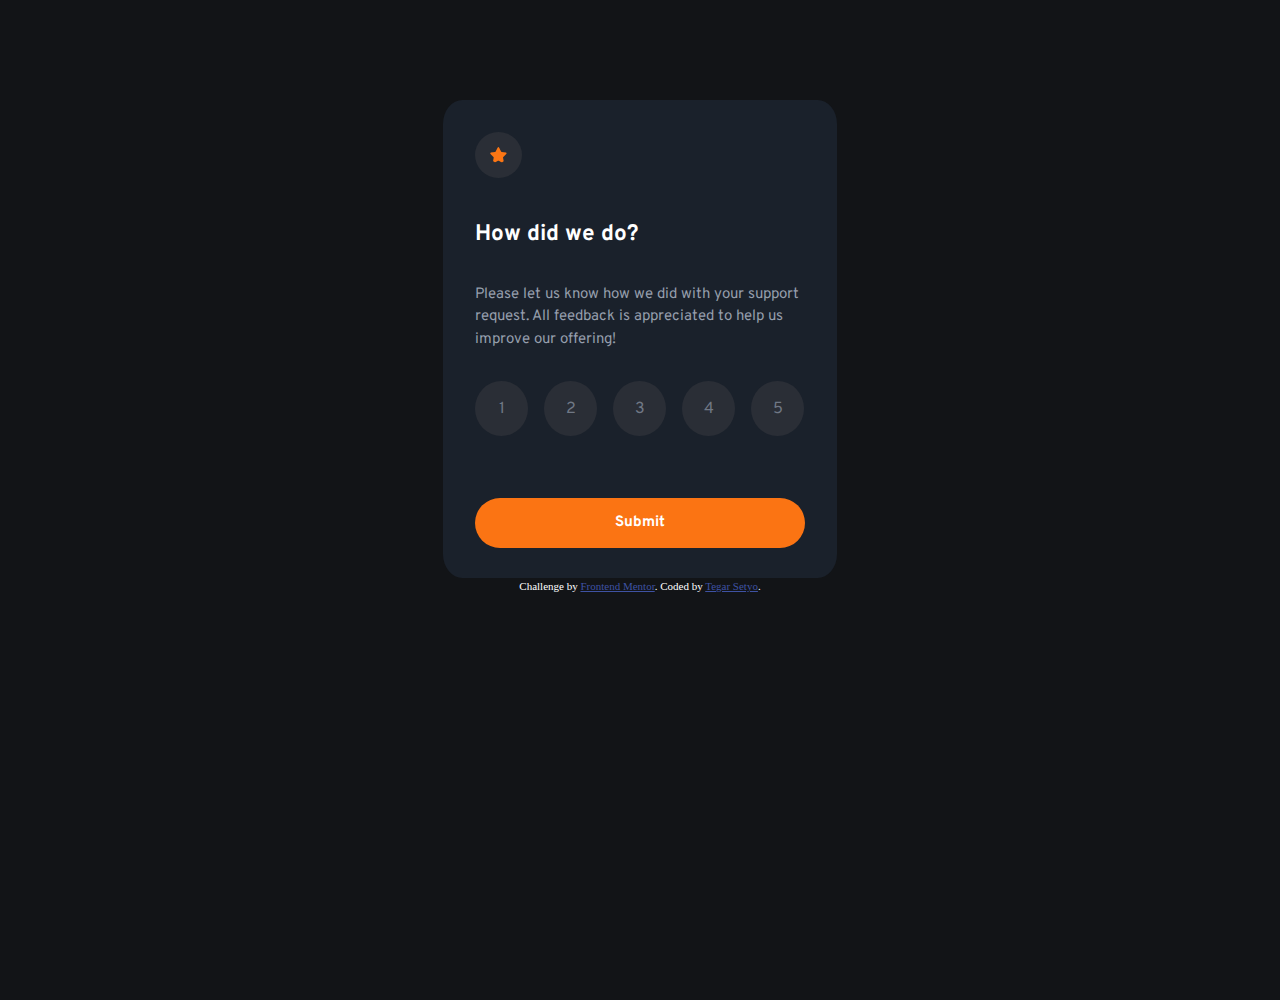
<file: index.html>
<!DOCTYPE html>
<html lang="en">
  <head>
    <meta charset="UTF-8" />
    <meta name="viewport" content="width=device-width, initial-scale=1.0" />
    <!-- displays site properly based on user's device -->

    <link rel="icon" type="image/png" sizes="32x32" href="./images/favicon-32x32.png" />

    <title>Frontend Mentor | Interactive rating component</title>

    <!-- Feel free to remove these styles or customise in your own stylesheet 👍 -->
    <style>
      .attribution {
        font-size: 11px;
        text-align: center;
      }
      .attribution a {
        color: hsl(228, 45%, 44%);
      }
    </style>

    <!-- CSS -->
    <link rel="stylesheet" href="styles.css" />

    <!-- Fonts -->
    <link rel="preconnect" href="https://fonts.googleapis.com" />
    <link rel="preconnect" href="https://fonts.gstatic.com" crossorigin />
    <link href="https://fonts.googleapis.com/css2?family=Overpass&display=swap" rel="stylesheet" />
  </head>
  <body>
    <!-- Rating state start -->
    <div class="container grid flow">
      <span><img src="images/icon-star.svg" alt="" class="star-icon" /></span>
      <h2 class="text-white ff-sans" style="font-weight: 700; position: relative">How did we do?</h2>
      <p class="text-grey ff-sans fs-400">Please let us know how we did with your support request. All feedback is appreciated to help us improve our offering!</p>
      <div class="number-box flex ff-sans">
        <button class="number-button text-grey">1</button>
        <button class="number-button text-grey">2</button>
        <button class="number-button text-grey">3</button>
        <button class="number-button text-grey">4</button>
        <button class="number-button text-grey">5</button>
      </div>

      <button class="submit-button bg-orange ff-sans fw-700 text-white">Submit</button>
    </div>

    <div class="attribution">Challenge by <a href="https://www.frontendmentor.io?ref=challenge" target="_blank">Frontend Mentor</a>. Coded by <a href="#">Tegar Setyo</a>.</div>
  </body>
</html>
</file>
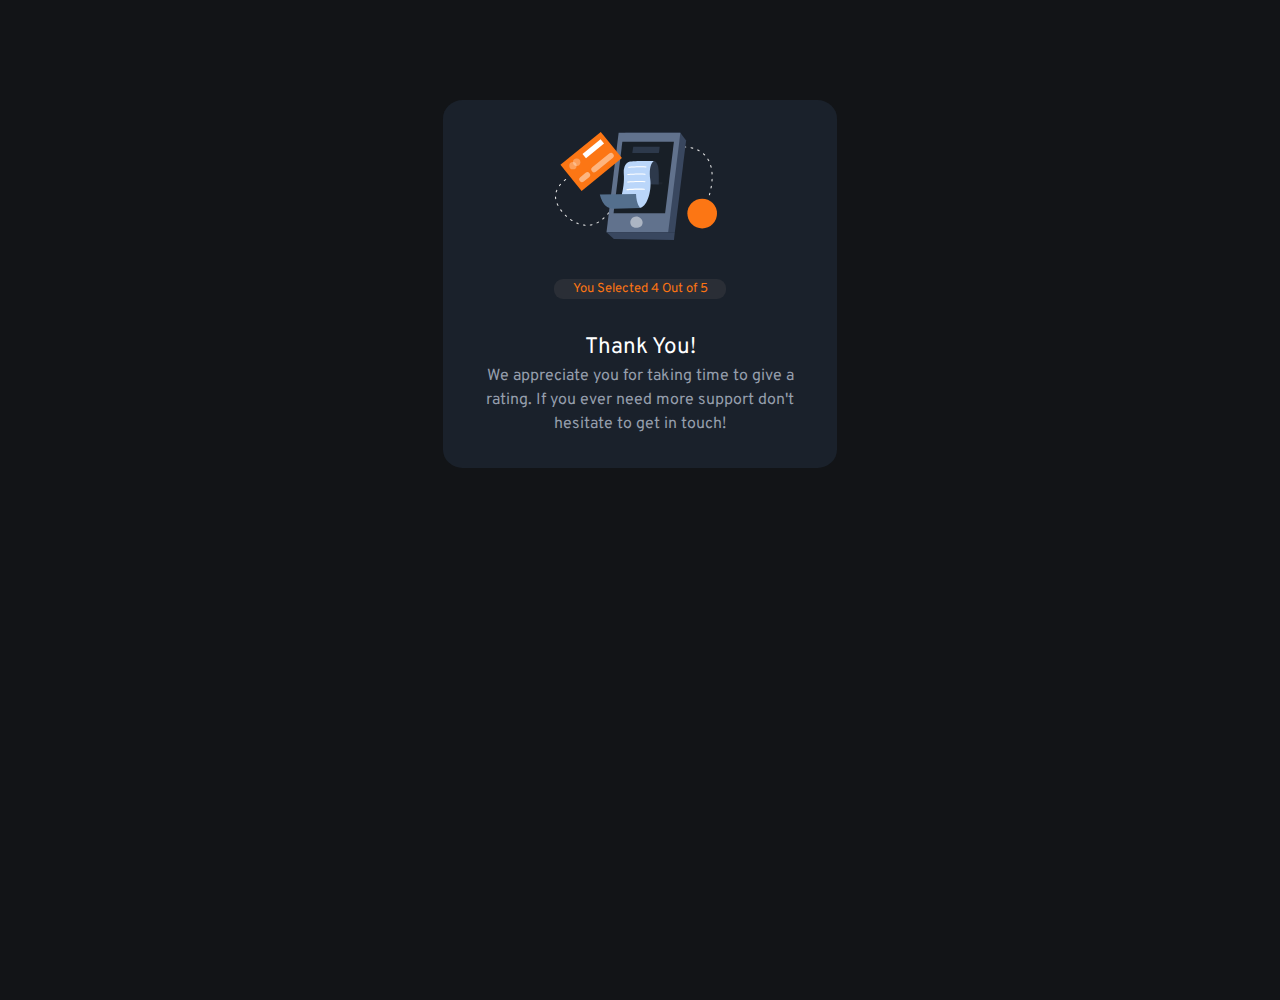
<file: thankspage.html>
<!DOCTYPE html>
<html lang="en">
  <head>
    <meta charset="UTF-8" />
    <meta http-equiv="X-UA-Compatible" content="IE=edge" />
    <meta name="viewport" content="width=device-width, initial-scale=1.0" />
    <title>Thank You Page</title>

    <!-- CSS -->
    <link rel="stylesheet" href="styles.css" />

    <!-- Fonts -->
    <link rel="preconnect" href="https://fonts.googleapis.com" />
    <link rel="preconnect" href="https://fonts.gstatic.com" crossorigin />
    <link href="https://fonts.googleapis.com/css2?family=Overpass&display=swap" rel="stylesheet" />
  </head>
  <body>
    <div class="container flow">
      <svg class="thanks-illustration" width="162" height="108" xmlns="http://www.w3.org/2000/svg">
        <g fill="none">
          <path
            d="M30 93.744h-.044a23.456 23.456 0 0 1-1.61-.189.543.543 0 0 1 .155-1.076c.52.076 1.04.135 1.563.178a.538.538 0 0 1-.043 1.076l-.022.01Zm5.37-.205a.538.538 0 0 1-.08-1.076 19.51 19.51 0 0 0 1.54-.306.536.536 0 0 1 .645.403.538.538 0 0 1-.397.646c-.537.129-1.074.236-1.611.323l-.097.01Zm-12.137-1.312a.536.536 0 0 1-.183-.033 24.346 24.346 0 0 1-1.525-.608.539.539 0 0 1 .424-.99c.483.21.983.404 1.472.587a.538.538 0 0 1-.188 1.044Zm18.759-.829a.538.538 0 0 1-.242-1.022c.467-.226.934-.479 1.39-.742a.536.536 0 1 1 .538.93c-.478.275-.967.538-1.45.78a.536.536 0 0 1-.258.054h.022Zm-24.994-2.292a.536.536 0 0 1-.29-.08c-.457-.29-.913-.597-1.36-.91a.536.536 0 1 1 .612-.882c.436.307.876.597 1.322.883a.538.538 0 0 1-.284.99Zm30.772-1.544a.537.537 0 0 1-.408-.193.539.539 0 0 1 .06-.759l.117-.124c.355-.306.715-.624 1.074-.957a.537.537 0 1 1 .73.79c-.375.345-.74.673-1.106.985l-.123.102a.537.537 0 0 1-.344.156Zm-36.326-2.69a.537.537 0 0 1-.36-.14c-.402-.37-.8-.747-1.18-1.124a.539.539 0 0 1 .751-.769c.376.371.763.737 1.155 1.076a.538.538 0 0 1 .032.764.537.537 0 0 1-.398.194Zm41.305-2.21a.537.537 0 0 1-.398-.899c.355-.393.715-.79 1.074-1.2a.537.537 0 1 1 .806.71c-.365.415-.725.818-1.074 1.21a.537.537 0 0 1-.408.152v.026ZM6.724 79.723a.537.537 0 0 1-.424-.204 41.79 41.79 0 0 1-.989-1.308.539.539 0 0 1 .124-.753.536.536 0 0 1 .746.124c.312.425.629.85.962 1.27a.539.539 0 0 1-.42.871Zm50.579-2.383a.539.539 0 0 1-.419-.877c.338-.414.677-.828 1.015-1.253a.537.537 0 1 1 .838.672l-1.02 1.259a.537.537 0 0 1-.414.199ZM2.9 73.887a.537.537 0 0 1-.473-.312c-.257-.5-.499-1-.714-1.485a.539.539 0 0 1 .685-.72c.133.052.24.154.298.285.21.462.44.946.687 1.425a.539.539 0 0 1-.483.786v.021Zm58.753-2.028a.537.537 0 0 1-.424-.866l.988-1.275a.537.537 0 1 1 .848.656l-.988 1.275a.537.537 0 0 1-.424.188v.022ZM.682 67.286a.537.537 0 0 1-.537-.462A17.06 17.06 0 0 1 0 65.16a.538.538 0 1 1 1.074 0c.018.519.063 1.036.134 1.55a.539.539 0 0 1-.462.607l-.064-.032Zm65.24-.973a.537.537 0 0 1-.43-.867l.984-1.28a.536.536 0 0 1 .853.65l-.993 1.265a.537.537 0 0 1-.414.21v.022Zm88.49-2.96a.724.724 0 0 1-.15 0 .537.537 0 0 1-.366-.666c.134-.474.28-.99.424-1.544a.538.538 0 0 1 .655-.388.537.537 0 0 1 .382.662c-.145.538-.29 1.076-.43 1.565a.537.537 0 0 1-.515.372Zm-84.247-2.592a.536.536 0 0 1-.424-.867l.983-1.28a.54.54 0 1 1 .854.662l-.989 1.275a.537.537 0 0 1-.413.183l-.01.027Zm-68.924-.382a.536.536 0 0 1-.156 0 .538.538 0 0 1-.355-.673 21.47 21.47 0 0 1 .537-1.565.537.537 0 1 1 .994.403c-.193.49-.37.985-.537 1.474a.537.537 0 0 1-.473.334l-.01.027Zm154.782-3.863a.311.311 0 0 1-.102 0 .538.538 0 0 1-.43-.624c.097-.538.188-1.044.28-1.582a.545.545 0 1 1 1.073.178c-.09.538-.182 1.076-.279 1.614a.537.537 0 0 1-.542.414ZM74.46 55.209a.537.537 0 0 1-.424-.872l1.004-1.27a.537.537 0 1 1 .838.673l-.999 1.264a.537.537 0 0 1-.408.205h-.01ZM4.436 54.165a.539.539 0 0 1-.43-.855c.323-.436.666-.872 1.02-1.297a.537.537 0 1 1 .822.694 22.92 22.92 0 0 0-.977 1.237.537.537 0 0 1-.435.221Zm74.408-4.417a.539.539 0 0 1-.414-.877l1.026-1.248a.537.537 0 1 1 .843.667l-1.02 1.243a.537.537 0 0 1-.435.215Zm78.124-.161h-.043a.538.538 0 0 1-.494-.576c.043-.538.075-1.076.107-1.614a.538.538 0 0 1 .564-.538c.295.018.52.27.505.565a54.253 54.253 0 0 1-.107 1.614.538.538 0 0 1-.532.549ZM9.28 49.13a.537.537 0 0 1-.338-.958c.8-.646 1.316-.99 1.337-1.006a.536.536 0 0 1 .59.898s-.499.334-1.25.942a.536.536 0 0 1-.35.124h.011Zm74.075-4.74a.537.537 0 0 1-.403-.888c.35-.408.704-.817 1.074-1.22a.537.537 0 1 1 .806.71c-.355.403-.71.806-1.074 1.215a.537.537 0 0 1-.414.183h.01Zm73.742-1.797a.537.537 0 0 1-.537-.505 54.325 54.325 0 0 0-.118-1.614.54.54 0 1 1 1.074-.097c.048.538.091 1.076.118 1.614 0 .285-.221.52-.505.538l-.032.064Zm-69.064-3.416a.537.537 0 0 1-.392-.904c.365-.398.735-.79 1.106-1.178a.536.536 0 0 1 .779.737l-1.074 1.173a.537.537 0 0 1-.44.172h.02Zm68.092-3.502a.537.537 0 0 1-.537-.409 22.668 22.668 0 0 0-.408-1.533.539.539 0 0 1 1.03-.307c.151.538.296 1.05.425 1.587a.539.539 0 0 1-.398.651l-.112.01Zm-63.221-1.512a.537.537 0 0 1-.376-.92l1.165-1.13a.537.537 0 1 1 .763.76c-.387.365-.768.741-1.155 1.118a.537.537 0 0 1-.419.172h.022Zm5.14-4.745a.537.537 0 0 1-.355-.941l1.235-1.076a.539.539 0 1 1 .693.828c-.408.34-.817.689-1.225 1.039a.537.537 0 0 1-.37.15h.021Zm55.197-.575c-.247-.468-.505-.931-.779-1.378a.537.537 0 1 1 .918-.554c.285.463.537.947.811 1.431a.539.539 0 0 1-.478.791.537.537 0 0 1-.472-.29ZM103.5 25.055a.539.539 0 0 1-.322-.974c.44-.322.88-.634 1.32-.946a.537.537 0 0 1 .845.394.54.54 0 0 1-.227.488l-1.3.93a.536.536 0 0 1-.338.108h.022Zm46.132-1.56a.537.537 0 0 1-.381-.161c-.359-.359-.74-.717-1.144-1.076a.536.536 0 1 1 .709-.807c.408.36.81.742 1.197 1.135a.539.539 0 0 1 0 .759.537.537 0 0 1-.403.15h.022Zm-40.279-2.28a.537.537 0 0 1-.274-1.001c.473-.275.946-.538 1.418-.797a.54.54 0 0 1 .81.474.542.542 0 0 1-.273.468c-.467.253-.929.538-1.39.785a.536.536 0 0 1-.344.07h.053Zm34.737-1.894a.504.504 0 0 1-.258-.07c-.451-.248-.924-.49-1.407-.716a.539.539 0 0 1 .462-.974c.499.237.988.49 1.46.748a.538.538 0 0 1-.257 1.012Zm-28.49-1.195a.537.537 0 0 1-.2-1.038c.505-.204 1.01-.398 1.52-.581a.537.537 0 0 1 .366 1.011c-.495.178-.989.366-1.483.57a.536.536 0 0 1-.247.038h.043Zm22.045-1.452a.777.777 0 0 1-.156 0c-.505-.15-1.02-.29-1.53-.41a.553.553 0 0 1 .252-1.075c.537.129 1.074.269 1.611.425a.542.542 0 0 1-.15 1.076l-.027-.016Zm-15.456-.597a.537.537 0 0 1-.118-1.066c.537-.107 1.074-.21 1.61-.29a.543.543 0 0 1 .59.735.544.544 0 0 1-.423.34c-.537.082-1.036.178-1.557.286a.365.365 0 0 1-.102-.005Zm8.555-.603h-.038a32.41 32.41 0 0 0-1.579-.06.538.538 0 0 1 0-1.075c.537 0 1.074.027 1.638.06a.538.538 0 0 1-.032 1.075h.01Z"
            fill="#E6E6E6"
          />
          <path fill="#39475F" d="M119.847 100.221H58.146L70.332.793h55.025l5.747 7.601z" />
          <path fill="#61728D" d="M113.172 100.221H51.465L63.651.793h61.706z" />
          <path fill="#181F27" d="M110.132 81.354H58.576l8.791-71.695h51.557z" />
          <path fill="#1E252E" d="m92.743 50.055 14.897.177-.29 2.308-14.607-.252z" />
          <path fill="#39475F" d="m51.465 100.221 7.422 6.864 60.037.915.923-7.779z" />
          <path d="M99.096 29.058s2.572.183 3.888 5.03c1.316 4.847.865 18.377.865 18.377l-11.096-.177s-5.537-20.137 6.343-23.23Z" fill="#2D394B" />
          <path fill="#FC7614" d="M5.42 32.843 45.778 0l21.18 26.119L26.603 58.96z" />
          <path fill="#FFF" d="M27.49 21.931 45.56 7.226l3.497 4.313-18.07 14.706z" />
          <path
            d="m25.272 45.175 5.338-4.345a2.772 2.772 0 0 1 3.902.404 2.781 2.781 0 0 1-.404 3.91l-5.338 4.344a2.772 2.772 0 0 1-3.903-.404 2.781 2.781 0 0 1 .405-3.91ZM37.33 35.365l16.89-13.743a2.772 2.772 0 0 1 3.902.404 2.781 2.781 0 0 1-.405 3.909L40.83 39.679a2.772 2.772 0 0 1-3.903-.404 2.781 2.781 0 0 1 .405-3.91Z"
            fill="#FFF"
            opacity=".46"
          />
          <ellipse fill="#FFF" opacity=".3" cx="17.937" cy="33.636" rx="3.673" ry="3.68" />
          <ellipse fill="#FFF" opacity=".3" cx="21.664" cy="30.284" rx="3.673" ry="3.68" />
          <path
            d="M99.096 29.058s-5.838 2.103-3.803 18.581c1.493 12.073-3.55 28.056-11.004 28.25-7.454.193-21.202-.463-21.202-.463s7.159-18.56 5.676-34.145a14.786 14.786 0 0 1 .763-6.456c.87-2.373 2.487-4.842 5.494-5.245 6.004-.818 24.076-.522 24.076-.522Z"
            fill="#BAD6FA"
          />
          <path d="m58.957 76.63 26.342-.537s-4.017-3.992-4.27-14.154l-36.234.538a31.494 31.494 0 0 0 2.841 7.531 12.547 12.547 0 0 0 11.32 6.623Z" fill="#546F8D" />
          <path fill="#2D394B" d="m78.21 14.834-.918 6.041h26.621l.806-6.041z" />
          <path d="M85.54 86.19c-2.872-2.517-7.416-2.022-9.446 1.222a4.955 4.955 0 0 0-.8 2.647c0 3.98 2.744 6.59 8.227 5.492 4.184-.839 5.779-6.073 2.02-9.36Z" fill="#FFF" opacity=".48" />
          <ellipse fill="#FC7614" cx="147.188" cy="81.542" rx="14.812" ry="14.837" />
          <path
            d="M73.731 35.75a.537.537 0 0 1-.038-1.076c.113 0 11.343-.828 17.363-.29a.54.54 0 0 1-.096 1.076c-5.908-.538-17.079.274-17.186.285l-.043.005Zm-.891 7.279a.538.538 0 0 1-.038-1.076c.113 0 11.342-.828 17.363-.29a.54.54 0 0 1-.097 1.076c-5.907-.538-17.073.28-17.185.285l-.043.005Zm-.102 7.564a.538.538 0 0 1-.043-1.076c.112 0 11.347-.829 17.362-.29a.54.54 0 0 1-.096 1.075c-5.908-.538-17.073.28-17.186.286l-.037.005Zm-.715 7.564a.537.537 0 0 1-.037-1.076c.112 0 11.342-.829 17.362-.285a.54.54 0 0 1-.096 1.076c-5.908-.538-17.073.28-17.186.285h-.043Z"
            fill="#FFF"
          />
        </g>
      </svg>
      <p class="ff-sans text-orange feeds">You Selected 4 Out of 5</p>
      <div style="padding-bottom: 2rem">
        <h2 class="ff-sans text-white" style="text-align: center">Thank You!</h2>
        <p class="ff-sans text-grey" style="text-align: center; font-size: 16px">We appreciate you for taking time to give a rating. If you ever need more support don't hesitate to get in touch!</p>
      </div>
    </div>
  </body>
</html>
</file>
<file: styles.css>
/* Custom Variable */
:root {
  /* Color */
  --clr-orange: 25, 97%, 53%;
  --clr-white: 0, 0%, 100%;
  --clr-lghtgrey: 217, 12%, 63%;
  --clr-darkgrey: 216, 12%, 54%;
  --clr-blue: 213, 19%, 18%;
  --clr-darkblue: 216, 12%, 8%;

  /* Font Size */
  --fs-400: 15px;

  /* Font Weight */
  --fw-400: 400;
  --fw-700: 700;
}

/* ---------------- */
/* Reset            */
/* ---------------- */

/* Reset margins */
body,
h1,
h2,
h3,
h4,
h5,
p,
figure,
picture {
  margin: 0;
}

h1,
h2,
h3,
h4,
h5,
h6,
p {
  font-weight: 400;
}

/* set up the body */
body {
  font-family: var(--ff-sans-normal);
  font-size: var(--fs-400);
  background-color: hsl(var(--clr-dark));
  color: hsl(var(--clr-white));
  line-height: 1.5;
  min-height: 100vh;
}

/* make images easier to work with */
img,
picutre {
  max-width: 100%;
  display: block;
}

/* make form elements easier to work with */
input,
button,
textarea,
select {
  font: inherit;
}

/* remove animations for people who've turned them off */
@media (prefers-reduced-motion: reduce) {
  *,
  *::before,
  *::after {
    animation-duration: 0.01ms !important;
    animation-iteration-count: 1 !important;
    transition-duration: 0.01ms !important;
    scroll-behavior: auto !important;
  }
}

/* ---------------- */
/* Utility Class    */
/* ---------------- */

/* General */
.flex {
  display: flex;
  gap: var(--gap, 1rem);
}

.grid {
  display: grid;
  grid-area: var(--gap, 1rem);
}

body {
  background-color: hsl(var(--clr-darkblue));
}

.container {
  position: relative;
  margin: auto;
  width: 330px;
  padding-inline: 2rem;
  border-radius: 5%;
  background: #1a212b;
  margin-top: 100px;
}

.flow > * + * {
  margin-top: var(--flow-space, 2rem);
}
/* Background Color */
.bg-orange {
  background-color: hsl(var(--clr-orange));
}

.bg-blue {
  background-color: hsl(var(--clr-blue));
}

.bg-grey {
  background-color: hsl(var(--clr-lghtgrey));
}

.bg-dark-blue {
  background-color: hsl(var(--clr-darkblue));
}

.bg-dark-grey {
  background-color: hsl(var(--clr-darkgrey));
}

/* Font Color */
.text-white {
  color: hsl(var(--clr-white));
}

.text-grey {
  color: hsl(var(--clr-lghtgrey));
}

.text-dark-grey {
  color: hsl(var(--clr-darkgrey));
}

.text-orange {
  color: hsl(var(--clr-orange));
}

.ff-sans {
  font-family: 'Overpass', sans-serif;
}

.fw-400 {
  font-weight: var(--fw-400);
}

.fw-700 {
  font-weight: var(--fw-700);
}

/* Components */
.star-icon {
  background: #2a2e36;
  padding: 1em;
  margin: 2rem 0 0.5rem 0;
  border-radius: 100%;
}

.number-box {
  place-items: center;
  margin: 2em 0;
}

.number-button {
  list-style-type: none;
  border-radius: 50%;
  border: none;
  width: 53px;
  height: 55px;
  padding: 10px;
  font-size: 16px;
  display: grid;
  place-items: center;
  color: #707885;
  background: #2a2e36;
}

.submit-button {
  width: 100%;
  height: 50px;
  border-radius: 25px;
  border: none;
  margin-bottom: 2em;
}

.thanks-illustration {
  position: relative;
  left: 80px;
  margin: 2rem 0;
}

.feeds {
  position: relative;
  margin: auto;
  width: 170px;
  display: grid;
  place-items: center;
  font-size: 13px;
  padding: 1px;
  height: 18px;
  border-radius: 9px;
  background: #2a2e36;
}

/* ---------------- */
/* Pseudo-condition */
/* ---------------- */

.number-button:hover {
  background: hsl(var(--clr-lghtgrey));
}

.number-button:focus,
.number-button:active,
.number-button.active {
  background-color: hsl(var(--clr-orange));
  color: hsl(var(--clr-white));
}

.submit-button:hover,
.submit-button:focus {
  background-color: hsl(var(--clr-white));
  color: hsl(var(--clr-orange));
}
</file>
